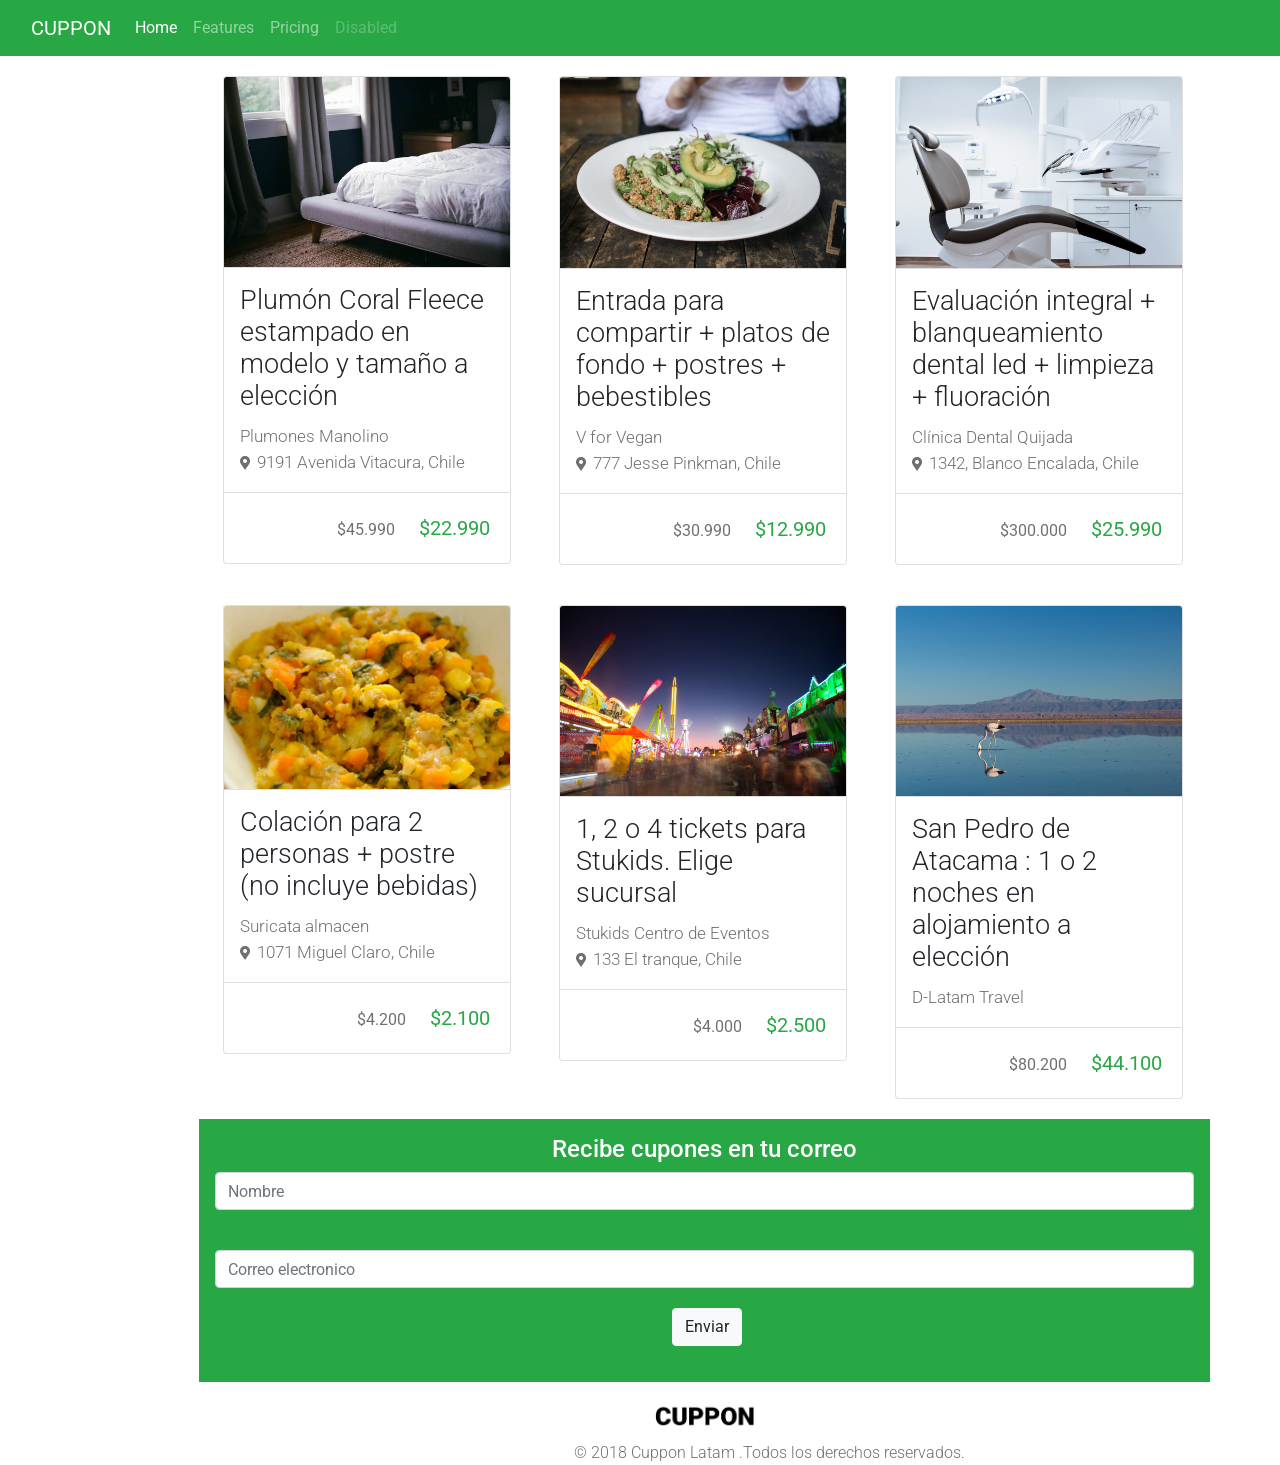
<file: index.html>
<!DOCTYPE html>
<html lang="en">
<head>
    <meta charset="UTF-8">
    <meta http-equiv="X-UA-Compatible" content="IE=edge">
    <meta name="viewport" content="width=device-width, initial-scale=1.0">
    <link rel="stylesheet" href="https://cdn.jsdelivr.net/npm/bootstrap@4.6.0/dist/css/bootstrap.min.css" integrity="sha384-B0vP5xmATw1+K9KRQjQERJvTumQW0nPEzvF6L/Z6nronJ3oUOFUFpCjEUQouq2+l" crossorigin="anonymous">
    <link rel="stylesheet" href="./assets/css/style.css">
    <link rel="preconnect" href="https://fonts.gstatic.com">
<link href="https://fonts.googleapis.com/css2?family=Roboto:wght@300;500&display=swap" rel="stylesheet">
<link rel="stylesheet" href="https://cdnjs.cloudflare.com/ajax/libs/font-awesome/5.15.3/css/all.min.css" integrity="sha512-iBBXm8fW90+nuLcSKlbmrPcLa0OT92xO1BIsZ+ywDWZCvqsWgccV3gFoRBv0z+8dLJgyAHIhR35VZc2oM/gI1w==" crossorigin="anonymous" />
    <title>Document</title>
</head>
<body>
    <nav class="navbar navbar-expand-lg navbar-dark bg-success">
        <div class="container-fluid">
          <a class="navbar-brand" href="#">CUPPON</a>
          <button class="navbar-toggler" type="button" data-bs-toggle="collapse" data-bs-target="#navbarNavAltMarkup" aria-controls="navbarNavAltMarkup" aria-expanded="false" aria-label="Toggle navigation">
            <span class="navbar-toggler-icon"></span>
          </button>
          <div class="collapse navbar-collapse" id="navbarNavAltMarkup">
            <div class="navbar-nav">
              <a class="nav-link active" aria-current="page" href="#">Home</a>
              <a class="nav-link" href="#">Features</a>
              <a class="nav-link" href="#">Pricing</a>
              <a class="nav-link disabled" href="#" tabindex="-1" aria-disabled="true">Disabled</a>
            </div>
          </div>
        </div>
      </nav>

      <div class="container">
        <div class="row">

          <div class="cards px-4" >
            <div class="card" style="width: 18rem;">
              <img src="./assets/img/cupon-1.jpg" class="card-img-top" alt="cupon1">
              <div class="card-body list-group list-group-flush p-3">
                <h5 class="card-title text-left">Plumón Coral Fleece estampado en modelo y tamaño a elección</h5>
                <p class="card-text text-left ">Plumones Manolino</p>
                <p class="card-text text-left "><i class="fas fa-map-marker-alt"></i>9191 Avenida Vitacura, Chile</p>
              </div>
              <div class="card-body text-right">
                <a href="#" class="card-link price">$45.990</a>
                <a href="#" class="pr card-link text-success">$22.990</a>
                
              </div>
            </div>
          </div>




          <div class="cards px-4" >
            <div class="card" style="width: 18rem;">
              <img src="./assets/img/cupon-2.jpg" class="card-img-top" alt="cupon1">
              <div class="card-body list-group list-group-flush p-3">
                <h5 class="card-title text-left">Entrada para compartir + platos de fondo + postres + bebestibles</h5>
                <p class="card-text text-left ">V for Vegan</p>
                <p class="card-text text-left "><i class="fas fa-map-marker-alt"></i>777 Jesse Pinkman, Chile</p>
              </div>
              <div class="card-body text-right">
                <a href="#" class="card-link price">$30.990</a>
                <a href="#" class="pr card-link text-success">$12.990</a>
                
              </div>
            </div>
          </div>




          <div class="cards px-4" >
            <div class="card" style="width: 18rem;">
              <img src="./assets/img/cupon-3.jpg" class="card-img-top" alt="cupon1">
              <div class="card-body list-group list-group-flush p-3">
                <h5 class="card-title text-left">Evaluación integral + blanqueamiento dental led + limpieza + fluoración</h5>
                <p class="card-text text-left ">Clínica Dental Quijada</p>
                <p class="card-text text-left "><i class="fas fa-map-marker-alt"></i>1342, Blanco Encalada, Chile</p>
              </div>
              <div class="card-body text-right">
                <a href="#" class="card-link price">$300.000</a>
                <a href="#" class="pr card-link text-success">$25.990</a>
                
              </div>
            </div>
          </div>




          <div class="cards px-4" >
            <div class="card" style="width: 18rem;">
              <img src="./assets/img/cupon-4.jpg" class="card-img-top" alt="cupon1">
              <div class="card-body list-group list-group-flush p-3">
                <h5 class="card-title text-left">Colación para 2 personas + postre (no incluye bebidas)</h5>
                <p class="card-text text-left ">Suricata almacen</p>
                <p class="card-text text-left "><i class="fas fa-map-marker-alt"></i>1071 Miguel Claro, Chile</p>
              </div>
              <div class="card-body text-right">
                <a href="#" class="card-link price">$4.200</a>
                <a href="#" class="pr card-link text-success">$2.100</a>
                
              </div>
            </div>
          </div>



          <div class="cards px-4" >
            <div class="card" style="width: 18rem;">
              <img src="./assets/img/cupon-5.jpg" class="card-img-top" alt="cupon1">
              <div class="card-body list-group list-group-flush p-3">
                <h5 class="card-title text-left">1, 2 o 4 tickets para Stukids. Elige sucursal</h5>
                <p class="card-text text-left ">Stukids Centro de Eventos</p>
                <p class="card-text text-left "><i class="fas fa-map-marker-alt"></i>133 El tranque, Chile</p>
              </div>
              <div class="card-body text-right">
                <a href="#" class="card-link price">$4.000</a>
                <a href="#" class="pr card-link text-success">$2.500</a>
                
              </div>
            </div>
          </div>

          <div class="cards px-4" >
            <div class="card" style="width: 18rem;">
              <img src="./assets/img/cupon-6.jpg" class="card-img-top" alt="cupon1">
              <div class="card-body list-group list-group-flush p-3">
                <h5 class="card-title text-left">San Pedro de Atacama : 1 o 2 noches en alojamiento a elección</h5>
                <p class="card-text text-left ">D-Latam Travel</p>
              </div>
              <div class="card-body text-right">
                <a href="#" class="card-link price">$80.200</a>
                <a href="#" class="pr card-link text-success">$44.100</a>
                
              </div>
            </div>
          </div>
        </div>
    </div>

    <div class="container">

      <div>
        <div class="row"> 
  
          <div class="col-12 p-3 bg-success text-white">
          
              <h4>Recibe cupones en tu correo</h1>
            <div class="form-floating mb-3">
              <input type="email" class="text-muted form-control" id="floatingInput" placeholder="Nombre">
              <label for="floatingInput"></label>
            </div>
            <div class="form-floating">
              <input type="password" class="form-control" id="floatingPassword" placeholder="Correo electronico">
              <label for="floatingPassword"></label>
              <button type="button" class="btn btn-light">Enviar</button>
            </div>
          </div>
        </div>    
        </div>
  
        <div class="abaixo">
  
          <div class="baixo ">
            <footer class="baixo">
              <img src="./assets/img/logo-black.png" class="text-center" alt="">
            </footer>
          </div>
    
    
          <div class="container">
            <div class="copy">
              <p>© 2018 Cuppon Latam .Todos los derechos reservados.</p>
            </div>
          </div>
  
        </div>
    </div>









    






</body>
</html>
</file>
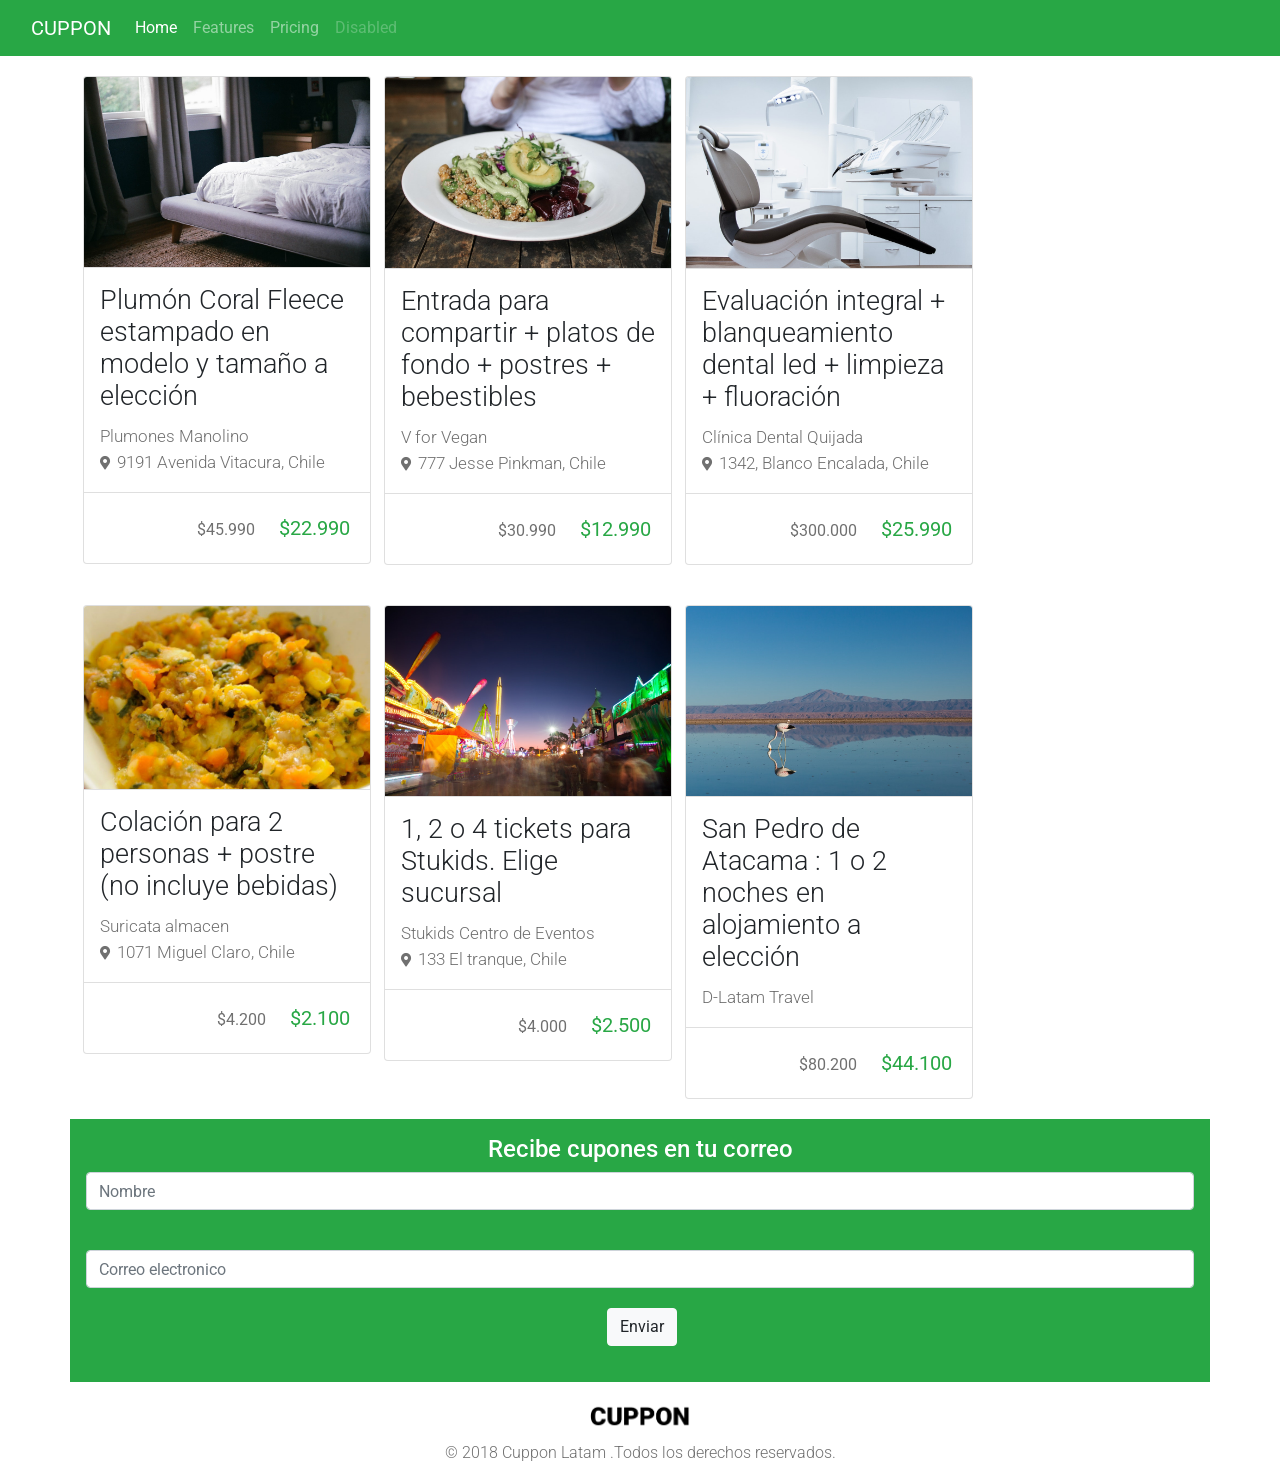
<file: desafio-cuppon/index.html>
<!DOCTYPE html>
<html lang="en">
<head>
    <meta charset="UTF-8">
    <meta http-equiv="X-UA-Compatible" content="IE=edge">
    <meta name="viewport" content="width=device-width, initial-scale=1.0">
    <link rel="stylesheet" href="https://cdn.jsdelivr.net/npm/bootstrap@4.6.0/dist/css/bootstrap.min.css" integrity="sha384-B0vP5xmATw1+K9KRQjQERJvTumQW0nPEzvF6L/Z6nronJ3oUOFUFpCjEUQouq2+l" crossorigin="anonymous">
    <link rel="stylesheet" href="./assets/css/style.css">
    <link rel="preconnect" href="https://fonts.gstatic.com">
<link href="https://fonts.googleapis.com/css2?family=Roboto:wght@300;500&display=swap" rel="stylesheet">
<link rel="stylesheet" href="https://cdnjs.cloudflare.com/ajax/libs/font-awesome/5.15.3/css/all.min.css" integrity="sha512-iBBXm8fW90+nuLcSKlbmrPcLa0OT92xO1BIsZ+ywDWZCvqsWgccV3gFoRBv0z+8dLJgyAHIhR35VZc2oM/gI1w==" crossorigin="anonymous" />
    <title>Document</title>
</head>
<body>
    <nav class="navbar navbar-expand-lg navbar-dark bg-success">
        <div class="container-fluid">
          <a class="navbar-brand" href="#">CUPPON</a>
          <button class="navbar-toggler" type="button" data-bs-toggle="collapse" data-bs-target="#navbarNavAltMarkup" aria-controls="navbarNavAltMarkup" aria-expanded="false" aria-label="Toggle navigation">
            <span class="navbar-toggler-icon"></span>
          </button>
          <div class="collapse navbar-collapse" id="navbarNavAltMarkup">
            <div class="navbar-nav">
              <a class="nav-link active" aria-current="page" href="#">Home</a>
              <a class="nav-link" href="#">Features</a>
              <a class="nav-link" href="#">Pricing</a>
              <a class="nav-link disabled" href="#" tabindex="-1" aria-disabled="true">Disabled</a>
            </div>
          </div>
        </div>
      </nav>

      <div class="container">
        <div class="row">

          <div class="cards" >
            <div class="card" style="width: 18rem;">
              <img src="./assets/img/cupon-1.jpg" class="card-img-top" alt="cupon1">
              <div class="card-body list-group list-group-flush p-3">
                <h5 class="card-title text-left">Plumón Coral Fleece estampado en modelo y tamaño a elección</h5>
                <p class="card-text text-left ">Plumones Manolino</p>
                <p class="card-text text-left "><i class="fas fa-map-marker-alt"></i>9191 Avenida Vitacura, Chile</p>
              </div>
              <div class="card-body text-right">
                <a href="#" class="card-link price">$45.990</a>
                <a href="#" class="pr card-link text-success">$22.990</a>
                
              </div>
            </div>
          </div>




          <div class="cards" >
            <div class="card" style="width: 18rem;">
              <img src="./assets/img/cupon-2.jpg" class="card-img-top" alt="cupon1">
              <div class="card-body list-group list-group-flush p-3">
                <h5 class="card-title text-left">Entrada para compartir + platos de fondo + postres + bebestibles</h5>
                <p class="card-text text-left ">V for Vegan</p>
                <p class="card-text text-left "><i class="fas fa-map-marker-alt"></i>777 Jesse Pinkman, Chile</p>
              </div>
              <div class="card-body text-right">
                <a href="#" class="card-link price">$30.990</a>
                <a href="#" class="pr card-link text-success">$12.990</a>
                
              </div>
            </div>
          </div>




          <div class="cards" >
            <div class="card" style="width: 18rem;">
              <img src="./assets/img/cupon-3.jpg" class="card-img-top" alt="cupon1">
              <div class="card-body list-group list-group-flush p-3">
                <h5 class="card-title text-left">Evaluación integral + blanqueamiento dental led + limpieza + fluoración</h5>
                <p class="card-text text-left ">Clínica Dental Quijada</p>
                <p class="card-text text-left "><i class="fas fa-map-marker-alt"></i>1342, Blanco Encalada, Chile</p>
              </div>
              <div class="card-body text-right">
                <a href="#" class="card-link price">$300.000</a>
                <a href="#" class="pr card-link text-success">$25.990</a>
                
              </div>
            </div>
          </div>




          <div class="cards" >
            <div class="card" style="width: 18rem;">
              <img src="./assets/img/cupon-4.jpg" class="card-img-top" alt="cupon1">
              <div class="card-body list-group list-group-flush p-3">
                <h5 class="card-title text-left">Colación para 2 personas + postre (no incluye bebidas)</h5>
                <p class="card-text text-left ">Suricata almacen</p>
                <p class="card-text text-left "><i class="fas fa-map-marker-alt"></i>1071 Miguel Claro, Chile</p>
              </div>
              <div class="card-body text-right">
                <a href="#" class="card-link price">$4.200</a>
                <a href="#" class="pr card-link text-success">$2.100</a>
                
              </div>
            </div>
          </div>



          <div class="cards" >
            <div class="card" style="width: 18rem;">
              <img src="./assets/img/cupon-5.jpg" class="card-img-top" alt="cupon1">
              <div class="card-body list-group list-group-flush p-3">
                <h5 class="card-title text-left">1, 2 o 4 tickets para Stukids. Elige sucursal</h5>
                <p class="card-text text-left ">Stukids Centro de Eventos</p>
                <p class="card-text text-left "><i class="fas fa-map-marker-alt"></i>133 El tranque, Chile</p>
              </div>
              <div class="card-body text-right">
                <a href="#" class="card-link price">$4.000</a>
                <a href="#" class="pr card-link text-success">$2.500</a>
                
              </div>
            </div>
          </div>

          <div class="cards" >
            <div class="card" style="width: 18rem;">
              <img src="./assets/img/cupon-6.jpg" class="card-img-top" alt="cupon1">
              <div class="card-body list-group list-group-flush p-3">
                <h5 class="card-title text-left">San Pedro de Atacama : 1 o 2 noches en alojamiento a elección</h5>
                <p class="card-text text-left ">D-Latam Travel</p>
              </div>
              <div class="card-body text-right">
                <a href="#" class="card-link price">$80.200</a>
                <a href="#" class="pr card-link text-success">$44.100</a>
                
              </div>
            </div>
          </div>
        </div>
    </div>


    <div class=" container">
      <div class="row"> 

        <div class="col-12 p-3 bg-success text-white">
        
            <h4>Recibe cupones en tu correo</h1>
          <div class="form-floating mb-3">
            <input type="email" class="text-muted form-control" id="floatingInput" placeholder="Nombre">
            <label for="floatingInput"></label>
          </div>
          <div class="form-floating">
            <input type="password" class="form-control" id="floatingPassword" placeholder="Correo electronico">
            <label for="floatingPassword"></label>
            <button type="button" class="btn btn-light">Enviar</button>
          </div>
        </div>
      </div>    
      </div>

      <div class="baixo ">
        <footer class="baixo">
          <img src="./assets/img/logo-black.png" class="text-center" alt="">
        </footer>
      </div>


      <div class="container">
        <div class="copy">
          <p>© 2018 Cuppon Latam .Todos los derechos reservados.</p>
        </div>
      </div>






    






</body>
</html>
</file>
<file: assets/css/style.css>
body{
    font-family: 'Roboto', sans-serif;
    text-align: center;
}
p{
    color: #707070;
    padding: 0;
    margin: 0;
    
}
.cardbody{
    text-align: right;
}
.card-text{
    font-size: 13pt;
    font-weight: 300;
    
}
.card-title{
    font-size: 20pt;
    font-weight: 300;
    color: #212529;
}
.price{
    color: #707070;
}
.cards{
    padding-left: 13px;
    padding-top: 20px;
    padding-bottom: 20px;
}
.fas{
    font-size: 14px;
    padding-right: 6px;
}
.pr{
    font-size: 20px;
}
.btn{
    margin: 20px;
}
.logoblack{
    width: 102px;
 
}
.copy{
    padding-top: 10px;
    font-weight: 300;
}
.text-center{
    width: 100px;
    padding-top: 20px;
}
.container{
    padding-left: 9rem;
}
</file>
<file: desafio-cuppon/assets/css/style.css>
body{
    font-family: 'Roboto', sans-serif;
    text-align: center;
}
p{
    color: #707070;
    padding: 0;
    margin: 0;
    
}
.cardbody{
    text-align: right;
}
.card-text{
    font-size: 13pt;
    font-weight: 300;
    
}
.card-title{
    font-size: 20pt;
    font-weight: 300;
    color: #212529;
}
.price{
    color: #707070;
}
.cards{
    padding-left: 13px;
    padding-top: 20px;
    padding-bottom: 20px;
}
.fas{
    font-size: 14px;
    padding-right: 6px;
}
.pr{
    font-size: 20px;
}
.btn{
    margin: 20px;
}
.logoblack{
    width: 102px;
 
}
.copy{
    padding-top: 10px;
    font-weight: 300;
}
.text-center{
    width: 100px;
    padding-top: 20px;
}
</file>
